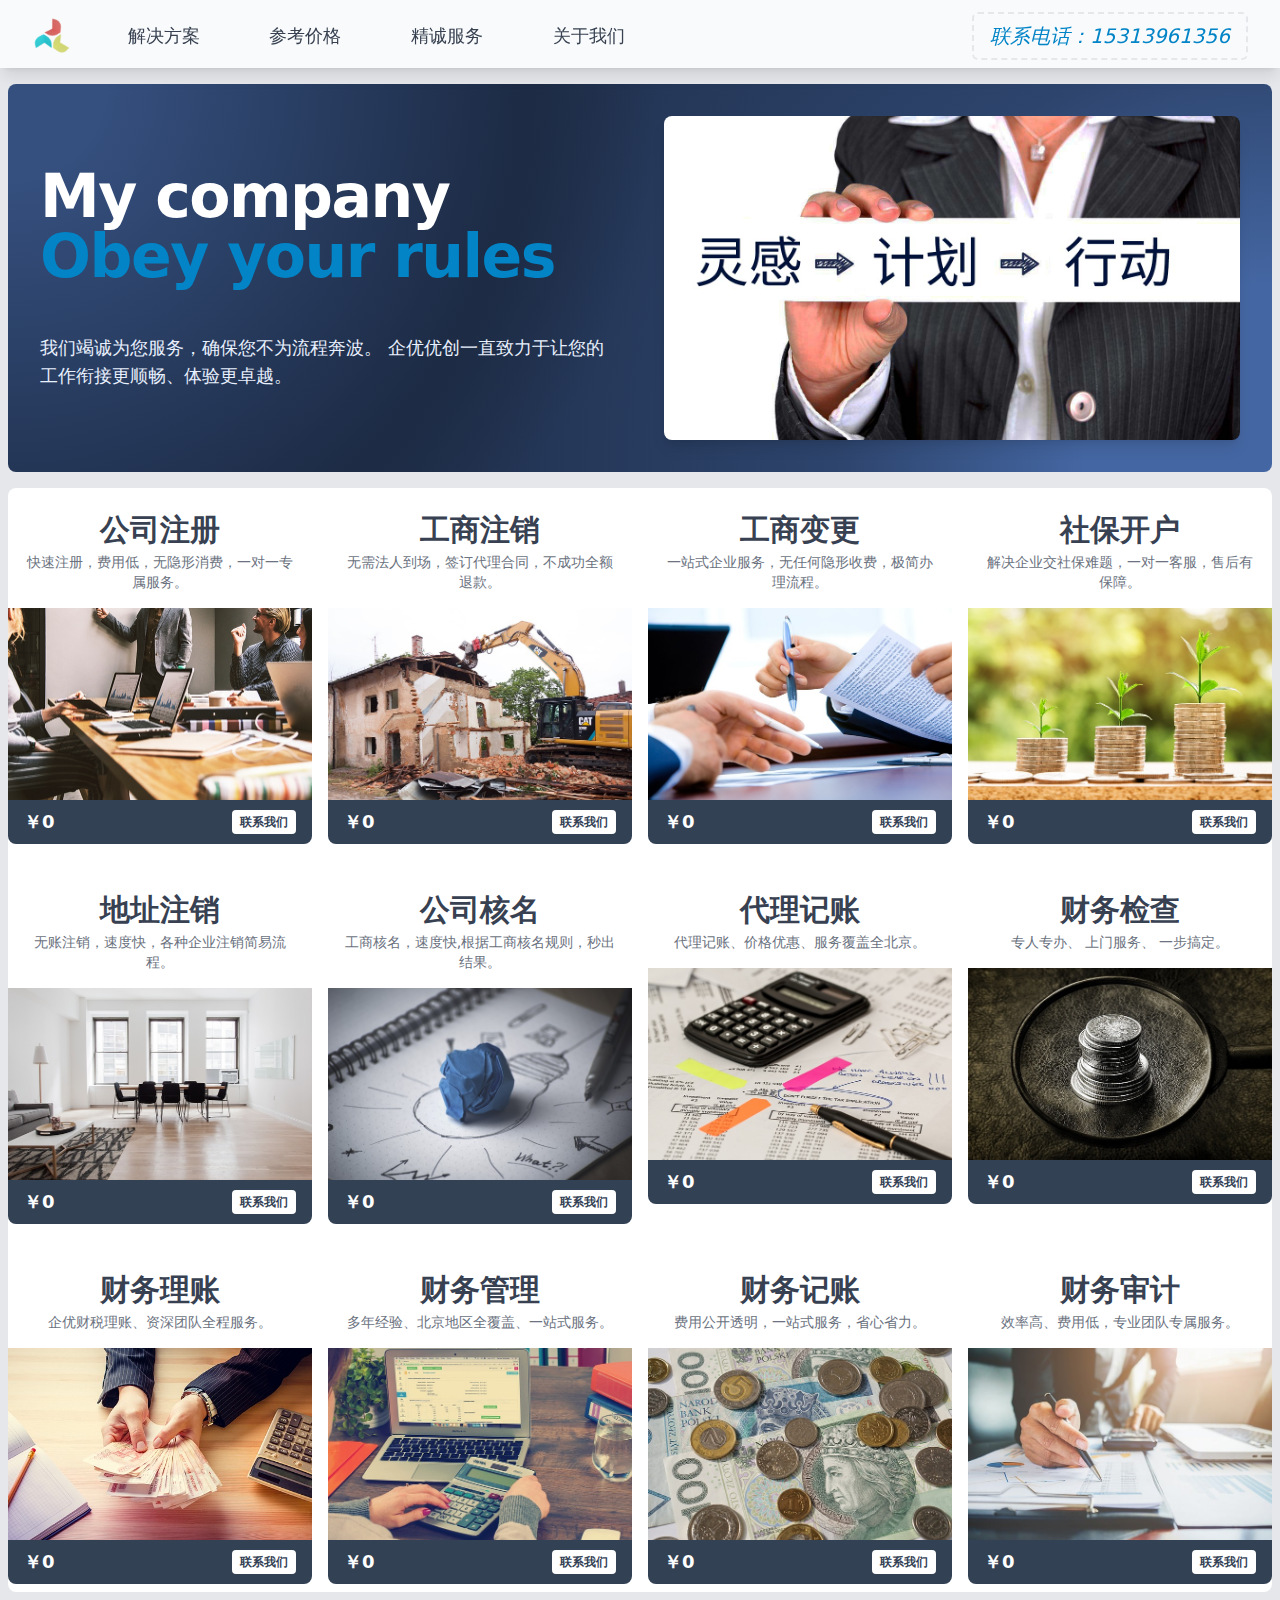
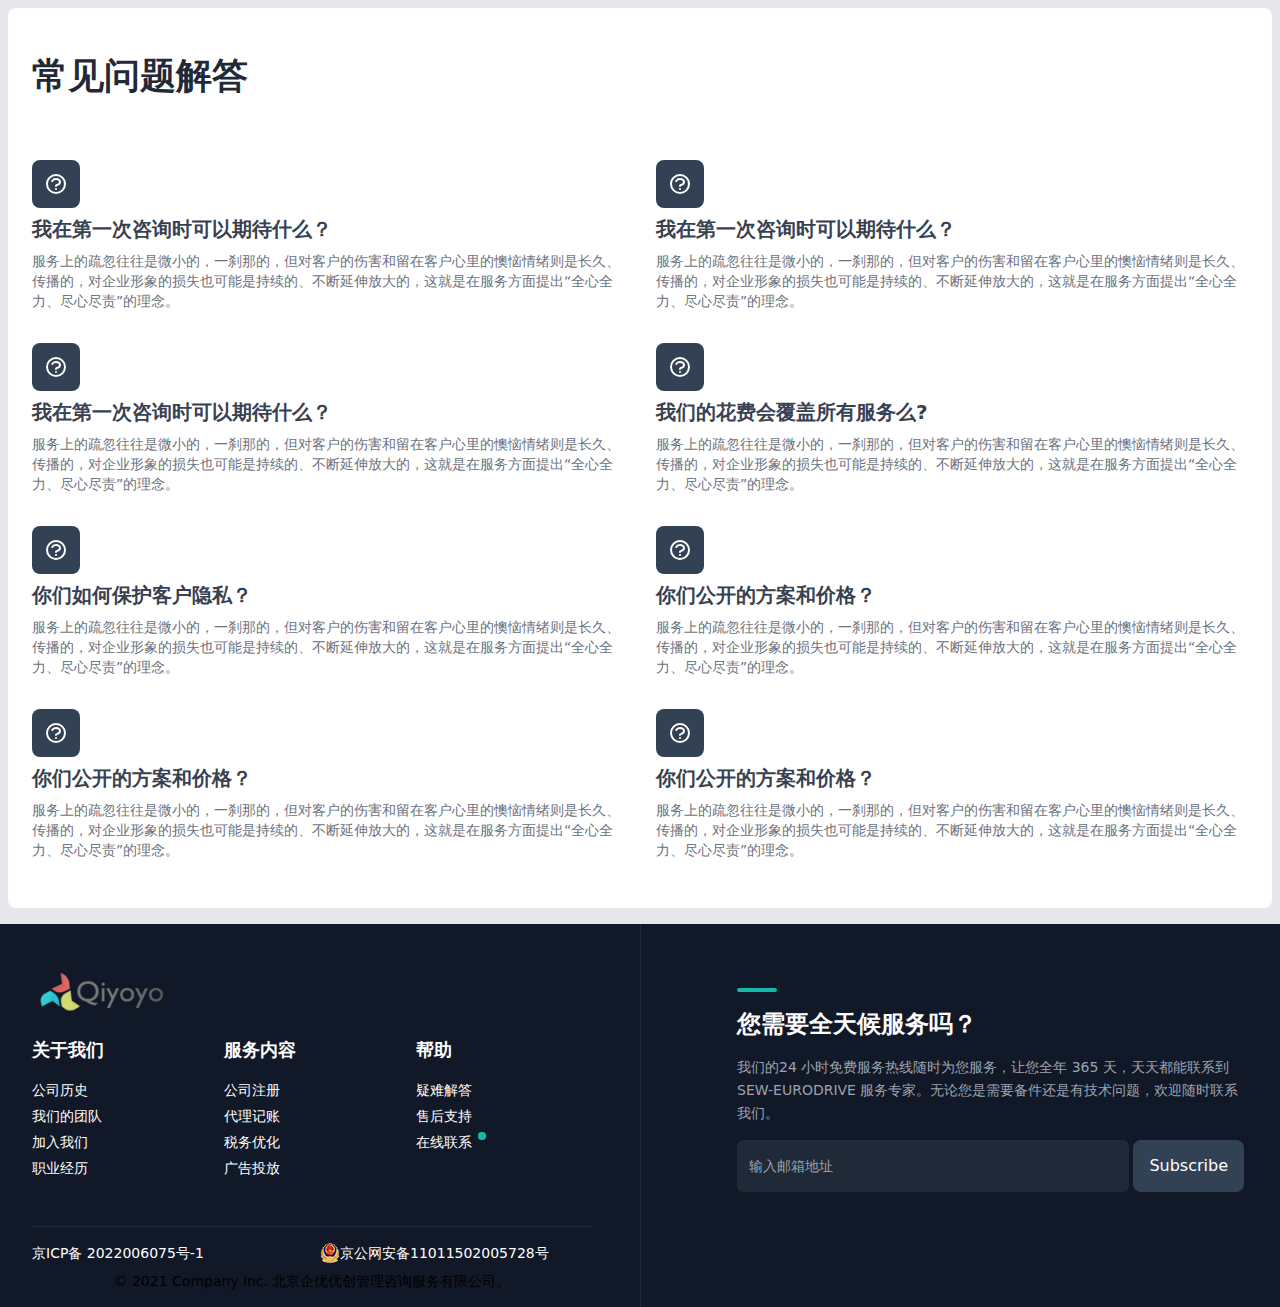
<file: index.html>
<!DOCTYPE html>
<html lang="en">

<head>
  <meta charset="UTF-8" />
  <meta name="renderer" content="webkit">
  <meta http-equiv="X-UA-Compatible" content="IE=edge" />
  <title>企优优创-一站式创业管理咨询服务平台</title>
  <meta content="北京企优优创管理咨询服务有限公司-专业代理记账，代理记账公司入驻，代办公司注册平台。专业-高效-诚信-创新 " name="description">
  <meta content="代理记账，代理记账公司，代办公司注册，税收筹划" name="keywords">
  <!-- MAIN STYLE -->
  <link rel="stylesheet" href="./css/tailwind.css" />
  <link rel="stylesheet" href="./css/customize.css" />
  <!-- TAILWINDCSS STYLE -->
  <!--<script src="https://cdn.tailwindcss.com"></script>-->
</head>

<body class="bg-gray-200 ">
   <!--<script type="text/javascript">
    function kefu() {
      var url = 'http://yundingxm.com:8080/index.php/chat/start/';
      var name = '企优优创';
      var iWidth = 600;
      var iHeight = 400;
      var iTop = (window.screen.availHeight / 1.5 - iHeight);
      var iLeft = (window.screen.availWidth / 1.8 - iWidth);
      window.open(url, name, 'height=' + iHeight + ',,innerHeight=' + iHeight + ',width=' + iWidth + ',innerWidth=' + iWidth + ',top=' + iTop + ',left=' + iLeft + ',status=no,toolbar=no,menubar=no,location=no,resizable=no,scrollbars=0,titlebar=no');
    }
    var LHC_API = LHC_API || {};
    LHC_API.args = { mode: 'widget', lhc_base_url: 'http://yundingxm.com:8080/index.php/', wheight: 450, wwidth: 350, pheight: 520, pwidth: 500, leaveamessage: true, theme: "1", check_messages: false, lang: 'chn/' };
    (function () {
      var po = document.createElement('script'); po.type = 'text/javascript'; po.setAttribute('crossorigin', 'anonymous'); po.async = true;
      var date = new Date(); po.src = 'http://yundingxm.com:8080/design/defaulttheme/js/widgetv2/index.js?' + ("" + date.getFullYear() + date.getMonth() + date.getDate());
      var s = document.getElementsByTagName('script')[0]; s.parentNode.insertBefore(po, s);
    })();
  </script>
  <!--====== PRELOADER PART START ======-->
  <div class="preloader fixed top-1/2 left-1/2 ">
  </div>
  <header class="sticky top-0  bg-gray-50 shadow-lg">
    <nav id="navbar-area" class="container mx-auto sm:px-6 lg:px-8" aria-label="Top">
      <div class="w-full pt-3 pb-2 flex items-center justify-between border-b border-gray-300 lg:border-none">
        <div class="flex items-center">
          <a href="./404.html">
            <span class="sr-only">企优优创</span>
            <img class="h-10 w-auto" src="./images/logo.png" alt="">
          </a>
          <p class="lg:hidden text-2xl font-normal text-gray-700">企优财税</p>
          <div class="hidden ml-10 space-x-8 lg:block">
            <a href="./404.html"
              class="text-lg font-light text-gray-700 rounded-md hover:bg-gray-200 active:shadow-md py-2 px-4"> 解决方案</a>

            <a href="./404.html"
              class="text-lg font-light text-gray-700 rounded-md hover:bg-gray-200 active:shadow-md py-2 px-4"> 参考价格
            </a>

            <a href="./404.html"
              class="text-lg font-light text-gray-700 rounded-md hover:bg-gray-200 active:shadow-md py-2 px-4"> 精诚服务
            </a>

            <a href="./404.html"
              class="text-lg font-light text-gray-700 rounded-md hover:bg-gray-200 active:shadow-md py-2 px-4"> 关于我们
            </a>
          </div>
        </div>
        <div class="ml-10 space-x-4">
          <a href="./404.html"
            class="inline-block border-dashed border-2 py-2 px-4 rounded-md text-xl italic font-normal text-sky-600 hover:shadow-inner">联系电话：15313961356</a>
        </div>
      </div>
      <div class="py-3 flex flex-wrap justify-center space-x-6 lg:hidden">
        <a href="./404.html"
          class="text-lg font-light text-gray-700 rounded-md hover:bg-gray-200 active:shadow-md py-2 px-4">
          解决方案</a>

        <a href="./404.html"
          class="text-lg font-light text-gray-700 rounded-md hover:bg-gray-200 active:shadow-md py-2 px-4">
          参考价格 </a>

        <a href="./404.html"
          class="text-lg font-light text-gray-700 rounded-md hover:bg-gray-200 active:shadow-md py-2 px-4">
          精诚服务 </a>

        <a href="./404.html"
          class="text-lg font-light text-gray-700 rounded-md hover:bg-gray-200 active:shadow-md py-2 px-4">
          关于我们 </a>
      </div>
    </nav>
  </header>
  <main>
    <!-- Section: Design Block -->
    <section class=" rounded-lg my-4 mx-2 text-gray-700 background-radial-gradient">
      <div class="container mx-auto px-4 py-8 md:px-8 text-center lg:text-left">
        <div class="grid lg:grid-cols-2 gap-12 items-center">
          <div class="mt-6 lg:mt-0">
            <h1 class="text-5xl md:text-6xl xl:text-7xl font-bold tracking-tight mb-12" style="color: rgb(255,255,255)">
              My company <br><span style="color: rgb(2, 132, 199)">Obey your rules</span>
            </h1>
            <p class="text-lg" style="color: rgb(232, 239, 253)">
              我们竭诚为您服务，确保您不为流程奔波。 企优优创一直致力于让您的工作衔接更顺畅、体验更卓越。
            </p>
          </div>
          <div class="w-full overflow-hidden rounded-lg shadow-lg">
            <img src="./images/demo.jpg">
          </div>
        </div>
      </div>
    </section>
    <!--our services-->
    <section class="rounded-lg bg-white my-4 mx-2 text-gray-700 text-center">
      <div class="container grid md:grid-cols-3 sm:grid-cols-2 xl:grid-cols-6 mx-auto lg:grid-cols-4 gap-4 xl:gap-x-4">
        <div class="my-4 lg:mb-2 hover:shadow-lg ">
          <!--div >
              <div class="overflow-hidden bg-no-repeat bg-cover shadow-lg rounded-lg mb-6">
             <a href="./404.html">   <img src="./images/home.png" class="w-full" alt="Louvre">
               </a>
              </div>
            </div-->

          <form action="" onsubmit="kefu()" class="max-w-xs mx-auto overflow-hidden bg-white rounded-lg">
            <div class="px-4 py-2">
              <h1 class="text-3xl font-bold text-gray-700 uppercase ">公司注册</h1>
              <p class="mt-1 text-sm text-gray-500 ">快速注册，费用低，无隐形消费，一对一专属服务。</p>
            </div>
            <img class="object-cover w-full h-48 mt-2" src="./images/1.jpg" alt="QIYOYO">
            <div class="flex items-center justify-between px-4 py-2 bg-slate-700 hover:bg-sky-700">
              <h1 class="text-lg font-bold text-white">￥0</h1>
              <button class="px-2 py-1 text-xs font-semibold text-slate-700  bg-white rounded ">联系我们</button>
            </div>
          </form>
        </div>
        <div class="my-4 lg:mb-2 hover:shadow-lg">
          <form action="" onsubmit="kefu()" class="max-w-xs mx-auto overflow-hidden bg-white rounded-lg">
            <div class="px-4 py-2">
              <h1 class="text-3xl font-bold text-gray-700 uppercase ">工商注销</h1>
              <p class="mt-1 text-sm text-gray-500 ">无需法人到场，签订代理合同，不成功全额退款。</p>
            </div>
            <img class="object-cover w-full h-48 mt-2" src="./images/2.jpg" alt="QIYOYO">
            <div class="flex items-center justify-between px-4 py-2 bg-slate-700 hover:bg-sky-700">
              <h1 class="text-lg font-bold text-white">￥0</h1>
              <button class="px-2 py-1 text-xs font-semibold text-slate-700  bg-white rounded ">联系我们</button>
            </div>
          </form>
        </div>
        <div class="my-4 lg:mb-2 hover:shadow-lg">
          <form action="" onsubmit="kefu()" class="max-w-xs mx-auto overflow-hidden bg-white rounded-lg">
            <div class="px-4 py-2">
              <h1 class="text-3xl font-bold text-gray-700 uppercase ">工商变更</h1>
              <p class="mt-1 text-sm text-gray-500 ">一站式企业服务，无任何隐形收费，极简办理流程。</p>
            </div>
            <img class="object-cover w-full h-48 mt-2" src="./images/3.jpg" alt="QIYOYO">
            <div class="flex items-center justify-between px-4 py-2 bg-slate-700 hover:bg-sky-700">
              <h1 class="text-lg font-bold text-white">￥0</h1>
              <button class="px-2 py-1 text-xs font-semibold text-slate-700  bg-white rounded ">联系我们</button>
            </div>
          </form>
        </div>
        <div class="my-4 lg:mb-2 hover:shadow-lg">
          <form action="" onsubmit="kefu()" class="max-w-xs mx-auto overflow-hidden bg-white rounded-lg">
            <div class="px-4 py-2">
              <h1 class="text-3xl font-bold text-gray-700 uppercase ">社保开户</h1>
              <p class="mt-1 text-sm text-gray-500 ">解决企业交社保难题，一对一客服，售后有保障。</p>
            </div>
            <img class="object-cover w-full h-48 mt-2" src="./images/4.jpg" alt="QIYOYO">
            <div class="flex items-center justify-between px-4 py-2 bg-slate-700 hover:bg-sky-700">
              <h1 class="text-lg font-bold text-white">￥0</h1>
              <button class="px-2 py-1 text-xs font-semibold text-slate-700  bg-white rounded ">联系我们</button>
            </div>
          </form>
        </div>
        <div class="my-4 lg:mb-2 hover:shadow-lg">
          <form action="" onsubmit="kefu()" class="max-w-xs mx-auto overflow-hidden bg-white rounded-lg">
            <div class="px-4 py-2">
              <h1 class="text-3xl font-bold text-gray-700 uppercase ">地址注销</h1>
              <p class="mt-1 text-sm text-gray-500 ">无账注销，速度快，各种企业注销简易流程。</p>
            </div>
            <img class="object-cover w-full h-48 mt-2" src="./images/5.jpg" alt="QIYOYO">
            <div class="flex items-center justify-between px-4 py-2 bg-slate-700 hover:bg-sky-700">
              <h1 class="text-lg font-bold text-white">￥0</h1>
              <button class="px-2 py-1 text-xs font-semibold text-slate-700  bg-white rounded ">联系我们</button>
            </div>
          </form>
        </div>
        <div class="my-4 lg:mb-2 hover:shadow-lg">
          <form action="" onsubmit="kefu()" class="max-w-xs mx-auto overflow-hidden bg-white rounded-lg">
            <div class="px-4 py-2">
              <h1 class="text-3xl font-bold text-gray-700 uppercase ">公司核名</h1>
              <p class="mt-1 text-sm text-gray-500 ">工商核名，速度快,根据工商核名规则，秒出结果。</p>
            </div>
            <img class="object-cover w-full h-48 mt-2" src="./images/6.jpg" alt="QIYOYO">
            <div class="flex items-center justify-between px-4 py-2 bg-slate-700 hover:bg-sky-700">
              <h1 class="text-lg font-bold text-white">￥0</h1>
              <button class="px-2 py-1 text-xs font-semibold text-slate-700  bg-white rounded ">联系我们</button>
            </div>
          </form>
        </div>

        <div class="my-4 lg:mb-2 hover:shadow-lg">
          <form action="" onsubmit="kefu()" class="max-w-xs mx-auto overflow-hidden bg-white rounded-lg">
            <div class="px-4 py-2">
              <h1 class="text-3xl font-bold text-gray-700 uppercase ">代理记账</h1>
              <p class="mt-1 text-sm text-gray-500 ">代理记账、价格优惠、服务覆盖全北京。</p>
            </div>
            <img class="object-cover w-full h-48 mt-2" src="./images/7.jpg" alt="QIYOYO">
            <div class="flex items-center justify-between px-4 py-2 bg-slate-700 hover:bg-sky-700">
              <h1 class="text-lg font-bold text-white">￥0</h1>
              <button class="px-2 py-1 text-xs font-semibold text-slate-700  bg-white rounded ">联系我们</button>
            </div>
          </form>
        </div>
        <div class="my-4 lg:mb-2 hover:shadow-lg">
          <form action="" onsubmit="kefu()" class="max-w-xs mx-auto overflow-hidden bg-white rounded-lg">
            <div class="px-4 py-2">
              <h1 class="text-3xl font-bold text-gray-700 uppercase ">财务检查</h1>
              <p class="mt-1 text-sm text-gray-500 ">专人专办、 上门服务、 一步搞定。</p>
            </div>
            <img class="object-cover w-full h-48 mt-2" src="./images/8.jpg" alt="QIYOYO">
            <div class="flex items-center justify-between px-4 py-2 bg-slate-700 hover:bg-sky-700">
              <h1 class="text-lg font-bold text-white">￥0</h1>
              <button class="px-2 py-1 text-xs font-semibold text-slate-700  bg-white rounded ">联系我们</button>
            </div>
          </form>
        </div>
        <div class="my-4 lg:mb-2 hover:shadow-lg">
          <form action="" onsubmit="kefu()" class="max-w-xs mx-auto overflow-hidden bg-white rounded-lg">
            <div class="px-4 py-2">
              <h1 class="text-3xl font-bold text-gray-700 uppercase ">财务理账</h1>
              <p class="mt-1 text-sm text-gray-500 ">企优财税理账、资深团队全程服务。</p>
            </div>
            <img class="object-cover w-full h-48 mt-2" src="./images/9.jpg" alt="QIYOYO">
            <div class="flex items-center justify-between px-4 py-2 bg-slate-700 hover:bg-sky-700">
              <h1 class="text-lg font-bold text-white">￥0</h1>
              <button class="px-2 py-1 text-xs font-semibold text-slate-700  bg-white rounded ">联系我们</button>
            </div>
          </form>
        </div>
        <div class="my-4 lg:mb-2 hover:shadow-lg">
          <form action="" onsubmit="kefu()" class="max-w-xs mx-auto overflow-hidden bg-white rounded-lg">
            <div class="px-4 py-2">
              <h1 class="text-3xl font-bold text-gray-700 uppercase ">财务管理</h1>
              <p class="mt-1 text-sm text-gray-500 ">多年经验、北京地区全覆盖、一站式服务。</p>
            </div>
            <img class="object-cover w-full h-48 mt-2" src="./images/10.jpg" alt="QIYOYO">
            <div class="flex items-center justify-between px-4 py-2 bg-slate-700 hover:bg-sky-700">
              <h1 class="text-lg font-bold text-white">￥0</h1>
              <button class="px-2 py-1 text-xs font-semibold text-slate-700  bg-white rounded ">联系我们</button>
            </div>
          </form>
        </div>
        <div class="my-4 lg:mb-2 hover:shadow-lg">
          <form action="" onsubmit="kefu()" class="max-w-xs mx-auto overflow-hidden bg-white rounded-lg">
            <div class="px-4 py-2">
              <h1 class="text-3xl font-bold text-gray-700 uppercase ">财务记账</h1>
              <p class="mt-1 text-sm text-gray-500 ">费用公开透明，一站式服务，省心省力。</p>
            </div>
            <img class="object-cover w-full h-48 mt-2" src="./images/11.jpg" alt="QIYOYO">
            <div class="flex items-center justify-between px-4 py-2 bg-slate-700 hover:bg-sky-700">
              <h1 class="text-lg font-bold text-white">￥0</h1>
              <button class="px-2 py-1 text-xs font-semibold text-slate-700  bg-white rounded ">联系我们</button>
            </div>
          </form>
        </div>
        <div class="my-4 lg:mb-2 hover:shadow-lg">
          <form action="" onsubmit="kefu()" class="max-w-xs mx-auto overflow-hidden bg-white rounded-lg">
            <div class="px-4 py-2">
              <h1 class="text-3xl font-bold text-gray-700 uppercase ">财务审计</h1>
              <p class="mt-1 text-sm text-gray-500 ">效率高、费用低，专业团队专属服务。</p>
            </div>
            <img class="object-cover w-full h-48 mt-2" src="./images/12.jpg" alt="QIYOYO">
            <div class="flex items-center justify-between px-4 py-2 bg-slate-700 hover:bg-sky-700">
              <h1 class="text-lg font-bold text-white">￥0</h1>
              <button class="px-2 py-1 text-xs font-semibold text-slate-700  bg-white rounded ">联系我们</button>
            </div>
          </form>
        </div>
      </div>

    </section>
    <!-- Section: FAQs -->
    <section class="rounded-lg bg-white my-4 mx-2 ">
      <div class="container px-6 py-12 mx-auto">
        <h1 class="text-2xl font-semibold text-gray-800 lg:text-4xl ">常见问题解答</h1>

        <div class="grid grid-cols-1 gap-8 mt-8 lg:mt-16 md:grid-cols-2 xl:grid-cols-3">
          <div>
            <div class="inline-block p-3 text-white bg-slate-700 rounded-lg">
              <svg xmlns="http://www.w3.org/2000/svg" class="w-6 h-6" fill="none" viewBox="0 0 24 24"
                stroke="currentColor">
                <path stroke-linecap="round" stroke-linejoin="round" stroke-width="2"
                  d="M8.228 9c.549-1.165 2.03-2 3.772-2 2.21 0 4 1.343 4 3 0 1.4-1.278 2.575-3.006 2.907-.542.104-.994.54-.994 1.093m0 3h.01M21 12a9 9 0 11-18 0 9 9 0 0118 0z" />
              </svg>
            </div>

            <div>
              <h1 class="text-xl font-semibold text-gray-700 ">我在第一次咨询时可以期待什么？</h1>

              <p class="mt-2 text-sm text-gray-500 ">
                服务上的疏忽往往是微小的，一刹那的，但对客户的伤害和留在客户心里的懊恼情绪则是长久、传播的，对企业形象的损失也可能是持续的、不断延伸放大的，这就是在服务方面提出“全心全力、尽心尽责”的理念。
              </p>
            </div>
          </div>
          <div>
            <div class="inline-block p-3 text-white bg-slate-700 rounded-lg">
              <svg xmlns="http://www.w3.org/2000/svg" class="w-6 h-6" fill="none" viewBox="0 0 24 24"
                stroke="currentColor">
                <path stroke-linecap="round" stroke-linejoin="round" stroke-width="2"
                  d="M8.228 9c.549-1.165 2.03-2 3.772-2 2.21 0 4 1.343 4 3 0 1.4-1.278 2.575-3.006 2.907-.542.104-.994.54-.994 1.093m0 3h.01M21 12a9 9 0 11-18 0 9 9 0 0118 0z" />
              </svg>
            </div>

            <div>
              <h1 class="text-xl font-semibold text-gray-700 ">我在第一次咨询时可以期待什么？</h1>

              <p class="mt-2 text-sm text-gray-500 ">
                服务上的疏忽往往是微小的，一刹那的，但对客户的伤害和留在客户心里的懊恼情绪则是长久、传播的，对企业形象的损失也可能是持续的、不断延伸放大的，这就是在服务方面提出“全心全力、尽心尽责”的理念。
              </p>
            </div>
          </div>
          <div>
            <div class="inline-block p-3 text-white bg-slate-700 rounded-lg">
              <svg xmlns="http://www.w3.org/2000/svg" class="w-6 h-6" fill="none" viewBox="0 0 24 24"
                stroke="currentColor">
                <path stroke-linecap="round" stroke-linejoin="round" stroke-width="2"
                  d="M8.228 9c.549-1.165 2.03-2 3.772-2 2.21 0 4 1.343 4 3 0 1.4-1.278 2.575-3.006 2.907-.542.104-.994.54-.994 1.093m0 3h.01M21 12a9 9 0 11-18 0 9 9 0 0118 0z" />
              </svg>
            </div>

            <div>
              <h1 class="text-xl font-semibold text-gray-700 ">我在第一次咨询时可以期待什么？</h1>

              <p class="mt-2 text-sm text-gray-500 ">
                服务上的疏忽往往是微小的，一刹那的，但对客户的伤害和留在客户心里的懊恼情绪则是长久、传播的，对企业形象的损失也可能是持续的、不断延伸放大的，这就是在服务方面提出“全心全力、尽心尽责”的理念。
              </p>
            </div>
          </div>
          <div>
            <div class="inline-block p-3 text-white bg-slate-700 rounded-lg">
              <svg xmlns="http://www.w3.org/2000/svg" class="w-6 h-6" fill="none" viewBox="0 0 24 24"
                stroke="currentColor">
                <path stroke-linecap="round" stroke-linejoin="round" stroke-width="2"
                  d="M8.228 9c.549-1.165 2.03-2 3.772-2 2.21 0 4 1.343 4 3 0 1.4-1.278 2.575-3.006 2.907-.542.104-.994.54-.994 1.093m0 3h.01M21 12a9 9 0 11-18 0 9 9 0 0118 0z" />
              </svg>
            </div>

            <div>
              <h1 class="text-xl font-semibold text-gray-700 ">我们的花费会覆盖所有服务么?</h1>

              <p class="mt-2 text-sm text-gray-500 ">
                服务上的疏忽往往是微小的，一刹那的，但对客户的伤害和留在客户心里的懊恼情绪则是长久、传播的，对企业形象的损失也可能是持续的、不断延伸放大的，这就是在服务方面提出“全心全力、尽心尽责”的理念。

              </p>
            </div>
          </div>
          <div>
            <div class="inline-block p-3 text-white bg-slate-700 rounded-lg">
              <svg xmlns="http://www.w3.org/2000/svg" class="w-6 h-6" fill="none" viewBox="0 0 24 24"
                stroke="currentColor">
                <path stroke-linecap="round" stroke-linejoin="round" stroke-width="2"
                  d="M8.228 9c.549-1.165 2.03-2 3.772-2 2.21 0 4 1.343 4 3 0 1.4-1.278 2.575-3.006 2.907-.542.104-.994.54-.994 1.093m0 3h.01M21 12a9 9 0 11-18 0 9 9 0 0118 0z" />
              </svg>
            </div>

            <div>
              <h1 class="text-xl font-semibold text-gray-700 ">你们如何保护客户隐私？</h1>

              <p class="mt-2 text-sm text-gray-500 ">
                服务上的疏忽往往是微小的，一刹那的，但对客户的伤害和留在客户心里的懊恼情绪则是长久、传播的，对企业形象的损失也可能是持续的、不断延伸放大的，这就是在服务方面提出“全心全力、尽心尽责”的理念。
              </p>
            </div>
          </div>
          <div>
            <div class="inline-block p-3 text-white bg-slate-700 rounded-lg">
              <svg xmlns="http://www.w3.org/2000/svg" class="w-6 h-6" fill="none" viewBox="0 0 24 24"
                stroke="currentColor">
                <path stroke-linecap="round" stroke-linejoin="round" stroke-width="2"
                  d="M8.228 9c.549-1.165 2.03-2 3.772-2 2.21 0 4 1.343 4 3 0 1.4-1.278 2.575-3.006 2.907-.542.104-.994.54-.994 1.093m0 3h.01M21 12a9 9 0 11-18 0 9 9 0 0118 0z" />
              </svg>
            </div>

            <div>
              <h1 class="text-xl font-semibold text-gray-700 dark:text-white">你们公开的方案和价格？</h1>

              <p class="mt-2 text-sm text-gray-500 ">
                服务上的疏忽往往是微小的，一刹那的，但对客户的伤害和留在客户心里的懊恼情绪则是长久、传播的，对企业形象的损失也可能是持续的、不断延伸放大的，这就是在服务方面提出“全心全力、尽心尽责”的理念。

              </p>
            </div>
          </div>
          <div>
            <div class="inline-block p-3 text-white bg-slate-700 rounded-lg">
              <svg xmlns="http://www.w3.org/2000/svg" class="w-6 h-6" fill="none" viewBox="0 0 24 24"
                stroke="currentColor">
                <path stroke-linecap="round" stroke-linejoin="round" stroke-width="2"
                  d="M8.228 9c.549-1.165 2.03-2 3.772-2 2.21 0 4 1.343 4 3 0 1.4-1.278 2.575-3.006 2.907-.542.104-.994.54-.994 1.093m0 3h.01M21 12a9 9 0 11-18 0 9 9 0 0118 0z" />
              </svg>
            </div>

            <div>
              <h1 class="text-xl font-semibold text-gray-700 dark:text-white">你们公开的方案和价格？</h1>

              <p class="mt-2 text-sm text-gray-500 ">
                服务上的疏忽往往是微小的，一刹那的，但对客户的伤害和留在客户心里的懊恼情绪则是长久、传播的，对企业形象的损失也可能是持续的、不断延伸放大的，这就是在服务方面提出“全心全力、尽心尽责”的理念。

              </p>
            </div>
          </div>
          <div>
            <div class="inline-block p-3 text-white bg-slate-700 rounded-lg">
              <svg xmlns="http://www.w3.org/2000/svg" class="w-6 h-6" fill="none" viewBox="0 0 24 24"
                stroke="currentColor">
                <path stroke-linecap="round" stroke-linejoin="round" stroke-width="2"
                  d="M8.228 9c.549-1.165 2.03-2 3.772-2 2.21 0 4 1.343 4 3 0 1.4-1.278 2.575-3.006 2.907-.542.104-.994.54-.994 1.093m0 3h.01M21 12a9 9 0 11-18 0 9 9 0 0118 0z" />
              </svg>
            </div>

            <div>
              <h1 class="text-xl font-semibold text-gray-700 dark:text-white">你们公开的方案和价格？</h1>

              <p class="mt-2 text-sm text-gray-500 ">
                服务上的疏忽往往是微小的，一刹那的，但对客户的伤害和留在客户心里的懊恼情绪则是长久、传播的，对企业形象的损失也可能是持续的、不断延伸放大的，这就是在服务方面提出“全心全力、尽心尽责”的理念。

              </p>
            </div>
          </div>
        </div>
      </div>
    </section>
    <!--back to top button-->
    <section>
      <button type="button"
        class="inline-block p-3 text-teal-500 font-semibold text-xs leading-tight uppercase rounded-lg shadow-md hover:bg-white  bottom-5 left-1/2"
        id="btn-back-to-top">
        <svg aria-hidden="true" focusable="false" data-prefix="fas" class="w-5 h-5" role="img"
          xmlns="http://www.w3.org/2000/svg" viewBox="0 0 448 512">
          <path fill="currentColor"
            d="M34.9 289.5l-22.2-22.2c-9.4-9.4-9.4-24.6 0-33.9L207 39c9.4-9.4 24.6-9.4 33.9 0l194.3 194.3c9.4 9.4 9.4 24.6 0 33.9L413 289.4c-9.5 9.5-25 9.3-34.3-.4L264 168.6V456c0 13.3-10.7 24-24 24h-32c-13.3 0-24-10.7-24-24V168.6L69.2 289.1c-9.3 9.8-24.8 10-34.3.4z">
          </path>
        </svg>
      </button>
    </section>

  </main>
  <footer class="bg-gray-900">
    <div class="container px-4 mx-auto sm:px-6 lg:px-8">
      <div class="lg:grid lg:grid-cols-2">
        <div class="py-12 border-b border-gray-800 lg:border-b-0 lg:border-l lg:order-last lg:py-16 lg:pl-24">
          <div class="flex justify-center text-teal-300 lg:hidden">
            <a href="./404.html">
              <span class="sr-only">企优优创</span>
              <img class="h-10 w-auto" src="./images/logo_bak.png" alt="">
            </a>
          </div>

          <div class="mt-12 space-y-4 lg:mt-0">
            <span class="bg-teal-500 rounded lg:h-1 lg:w-10 lg:block"></span>

            <div class="text-center lg:text-left">
              <h5 class="text-2xl font-semibold text-white">您需要全天候服务吗？
              </h5>

              <p class="container mx-auto mt-4 text-sm leading-relaxed text-gray-400 lg:mx-0">
                我们的24 小时免费服务热线随时为您服务，让您全年 365 天，天天都能联系到 SEW-EURODRIVE 服务专家。无论您是需要备件还是有技术问题，欢迎随时联系我们。
              </p>
            </div>

            <form class="mt-6" action="#">
              <div class="flex max-w-lg mx-auto lg:mx-0">
                <label class="sr-only" for="email"> Email </label>
                <input class="w-full py-4 pl-3 pr-16 text-sm text-white bg-gray-800 border-none rounded-md" id="email"
                  type="email" placeholder="输入邮箱地址" />
                <button
                  class="py-2 mx-1 px-4 bg-slate-700 text-white font-normal rounded-lg hover:bg-sky-700">Subscribe</button>
              </div>
            </form>
          </div>
        </div>

        <div class="pt-8 pb-4 lg:pt-12 lg:pr-12">
          <div class="hidden text-teal-300 lg:flex">
            <a href="./404.html">
              <span class="sr-only">企优优创</span>
              <img class="h-10 w-auto" src="./images/logo_bak.png" alt="">
            </a>
          </div>

          <div class="grid grid-cols-1 gap-4 sm:grid-cols-3 lg:mt-6">
            <div class="text-center lg:text-left">
              <p class="text-lg font-semibold text-white">关于我们</p>

              <nav class="mt-4">
                <ul class="space-y-1.5 text-sm">
                  <li>
                    <a class="text-white transition hover:text-white/75" href="./404.html">
                      公司历史
                    </a>
                  </li>

                  <li>
                    <a class="text-white transition hover:text-white/75" href="./404.html">
                      我们的团队
                    </a>
                  </li>

                  <li>
                    <a class="text-white transition hover:text-white/75" href="./404.html">
                      加入我们
                    </a>
                  </li>

                  <li>
                    <a class="text-white transition hover:text-white/75" href="./404.html">
                      职业经历
                    </a>
                  </li>
                </ul>
              </nav>
            </div>

            <div class="text-center lg:text-left">
              <p class="text-lg font-semibold text-white">服务内容</p>

              <nav class="mt-4">
                <ul class="space-y-1.5 text-sm">
                  <li>
                    <a class="text-white transition hover:text-white/75" href="./404.html">
                      公司注册
                    </a>
                  </li>

                  <li>
                    <a class="text-white transition hover:text-white/75" href="./404.html">
                      代理记账
                    </a>
                  </li>

                  <li>
                    <a class="text-white transition hover:text-white/75" href="./404.html">
                      税务优化
                    </a>
                  </li>

                  <li>
                    <a class="text-white transition hover:text-white/75" href="./404.html">
                      广告投放
                    </a>
                  </li>
                </ul>
              </nav>
            </div>

            <div class="text-center lg:text-left">
              <p class="text-lg font-semibold text-white">帮助</p>

              <nav class="mt-4">
                <ul class="space-y-1.5 text-sm">
                  <li>
                    <a class="text-white transition hover:text-white/75" href="./404.html">
                      疑难解答
                    </a>
                  </li>

                  <li>
                    <a class="text-white transition hover:text-white/75" href="./404.html">
                      售后支持
                    </a>
                  </li>

                  <li>
                    <a class="flex group justify-center gap-1.5 lg:justify-start" href="./404.html">
                      <span class="text-white transition group-hover:text-white/75">
                        在线联系
                      </span>

                      <span class="relative flex w-2 h-2">
                        <span
                          class="absolute inline-flex w-full h-full bg-teal-400 rounded-full opacity-75 animate-ping"></span>
                        <span class="relative inline-flex w-2 h-2 bg-teal-500 rounded-full"></span>
                      </span>
                    </a>
                  </li>
                </ul>
              </nav>
            </div>
          </div>

          <div class="grid grid-cols-2 gap-4 pt-4 mt-8 text-sm text-white border-t border-gray-800 lg:mt-12">
            <p class="text-center lg:text-left">
              <a class="inline-block text-white hover:text-white/75" target=" _blank" rel="noopener"
                href="http://beian.miit.gov.cn/">
                京ICP备 2022006075号-1
              </a>
            </p>
            <p class="flex text-center lg:text-left">
              <img class="h-5 w-auto" src="./images/police.png" />
              <a class="inline-block text-white hover:text-white/75" target="_blank" rel="noopener"
                href="http://www.beian.gov.cn/portal/registerSystemInfo?recordcode=11011502005728">
                京公网安备11011502005728号
              </a>
            </p>
          </div>
          <p class="mt-2 text-sm text-center">
            &copy; 2021 Company inc. 北京企优优创管理咨询服务有限公司。
          </p>

        </div>
      </div>
    </div>
  </footer>
  <script type="text/javascript" src="./js/customize.js"></script>
</body>

</html>
</file>
<file: css/customize.css>
.background-radial-gradient {
  background-color: hsl(218, 41%, 15%);
  background-image: radial-gradient(650px circle at 0% 0%,
      rgb(53, 79, 126) 15%,
      rgb(45, 68, 108) 35%,
      rgb(30, 45, 72) 75%,
      rgb(29, 43, 68) 80%,
      transparent 100%),
    radial-gradient(1250px circle at 100% 100%,
      rgb(68, 102, 162) 15%,
      rgb(45, 68, 108) 35%,
      rgb(30, 45, 72) 75%,
      rgb(28, 43, 69) 80%,
      transparent 100%);
}

#btn-back-to-top {
    position: fixed;
    display: none;
  }

.preloader {
     border: 8px solid #f3f3f3; /* Light grey */
    border-top: 8px solid #0364a5; /* Blue */
    border-radius: 50%;
    width: 60px;
    height: 60px;
    animation: spin 1.5s linear infinite;
  }
  
@keyframes spin {
    0% { transform: rotate(0deg); }
    100% { transform: rotate(720deg); }
  }
  html {
    scroll-behavior: smooth;
  }
</file>
